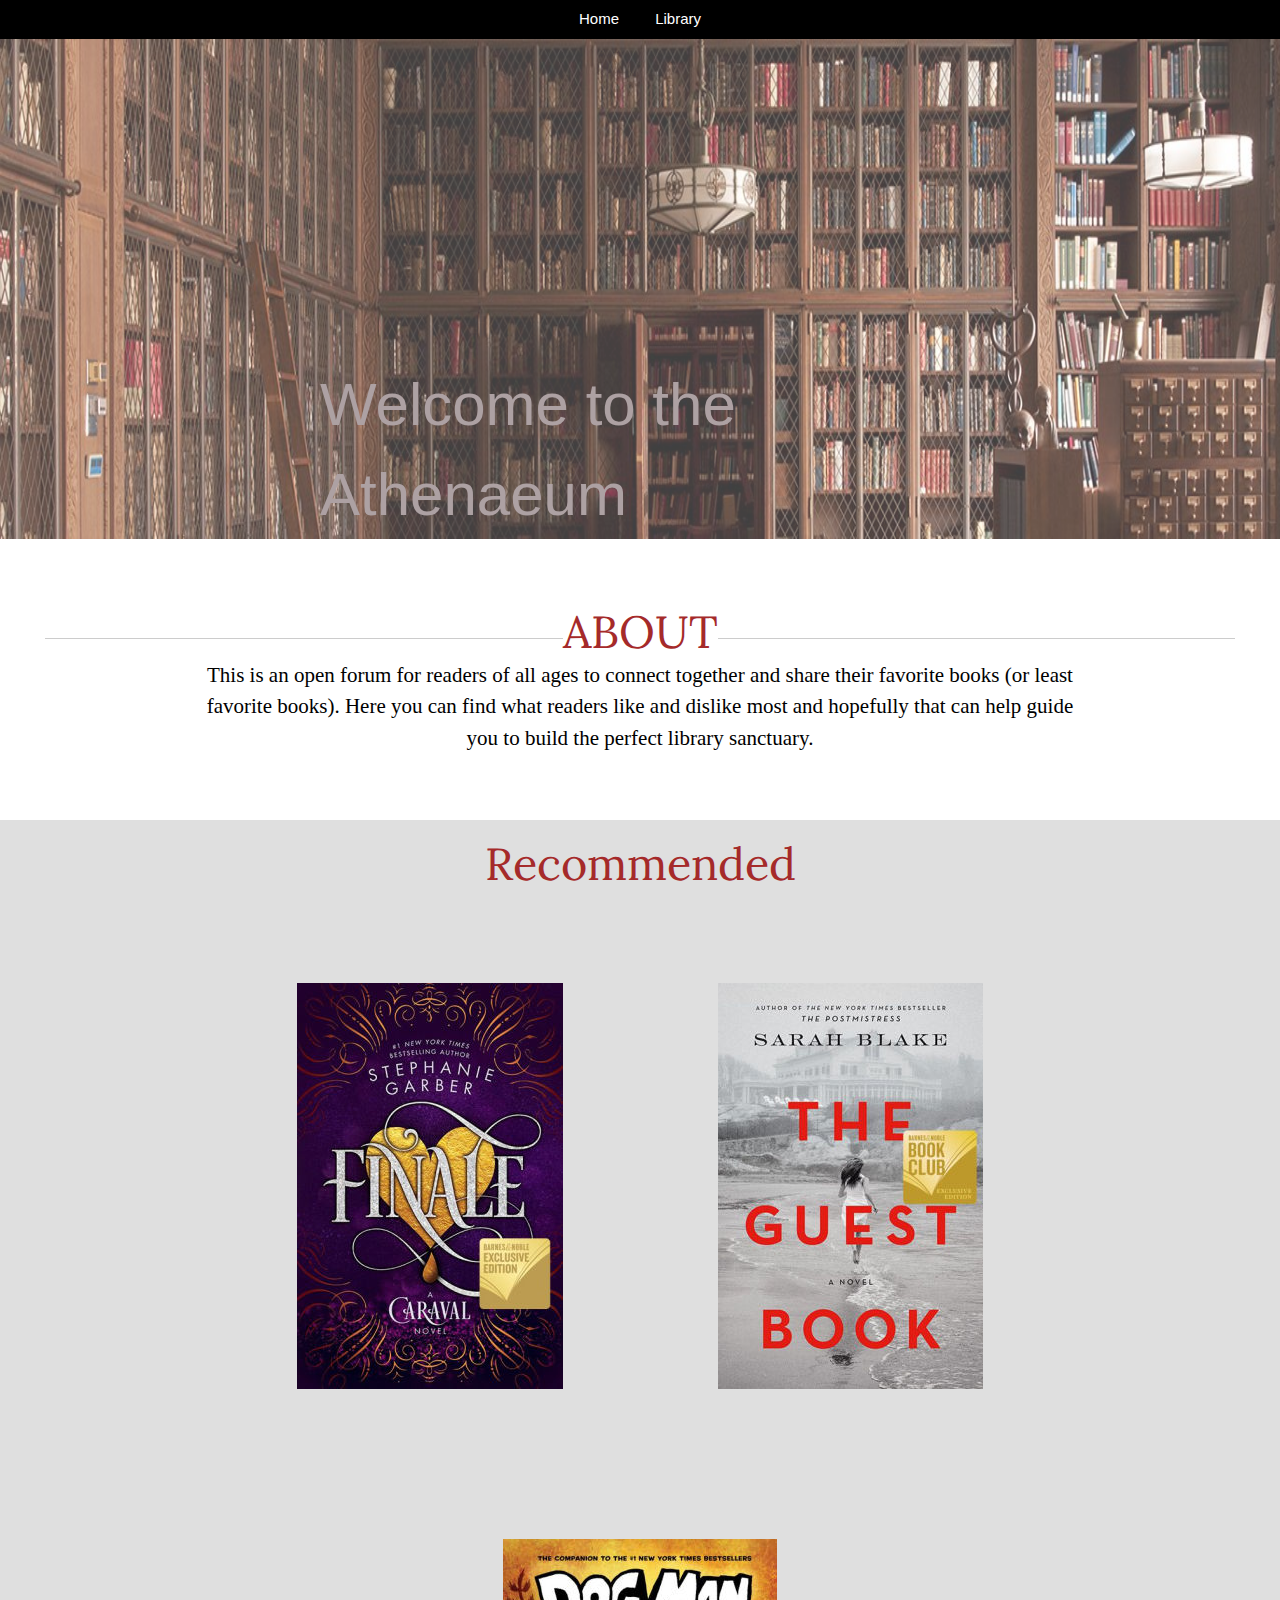
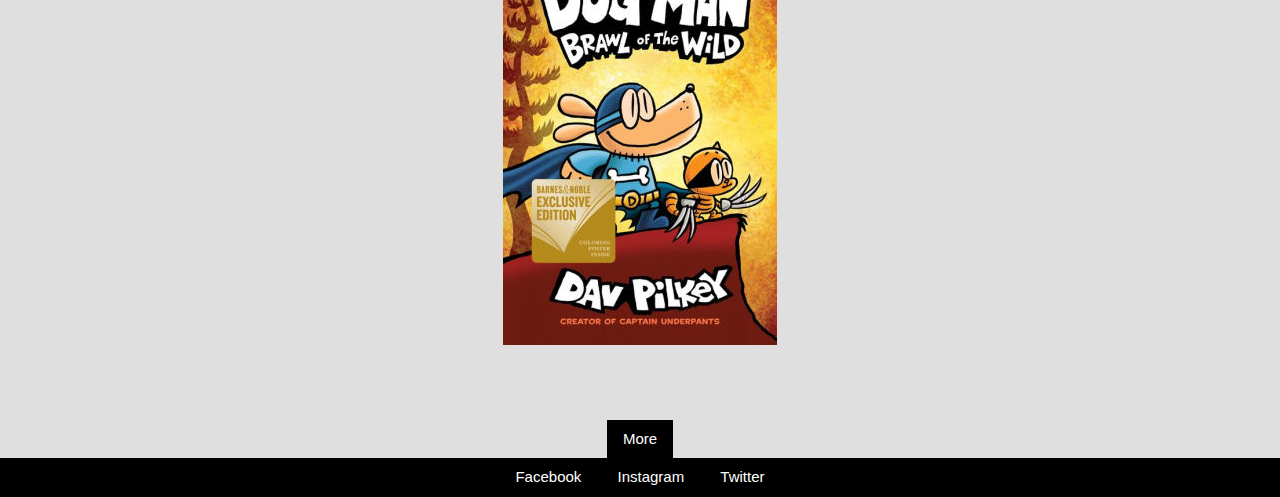
<file: response/index.html>
<!DOCTYPE html>
<html lang="en">

<head>
    <meta charset="UTF-8">
    <meta name="viewport" content="width=device-width, initial-scale=1.0">
    <meta http-equiv="X-UA-Compatible" content="ie=edge">
    <title>Document</title>
    <link href="https://fonts.googleapis.com/css?family=Lora" rel="stylesheet">
    <link rel="stylesheet" href="./styling/w3.css">
    <link rel="stylesheet" href="./styling/style.css">
    
</head>

<body>
    <div class="w3-mobile w3-black" style="text-align:center;">
        <nav>
            <a href="#index.html" class="w3-button">Home</a>
            <a href="./pages/library.html" class="w3-button">Library</a>
        </nav>
    </div>
    
    <div class="w3-image w3-opacity-min">
        <img src="./resources/libban.jpg" alt="picture of library" height="500rem" width="1400rem">
    </div>

    <div class="w3-display-middle w3-display-classes">
        <h1 style="color:rgb(173, 161, 163); font-family: 'Franklin Gothic Medium', 'Arial Narrow', Arial, sans-serif; font-size: 4rem;">
            Welcome to the Athenaeum</h1>
    </div>

    <div style="padding: 3rem;">
        <h1 class="rule">ABOUT</h1>
        <p class="p">This is an open forum for readers of all ages to connect together and share their
            favorite books (or least favorite books). Here you can find what readers like and dislike most and hopefully
            that can help guide you to build the perfect library sanctuary.</p>  
    </div>

    <div class="w3-container" style="background-color: rgb(223, 223, 223); text-align:center;">
        <h2>Recommended</h2>
        <img src="./resources/book2.jpg" alt="book" class="zoom">
        <img src="./resources/book3.jpg" alt="book" class="zoom">
        <img src="./resources/book4.jpg" alt="book" class="zoom">
       
        <div style="text-align:center;">
       <a href="./pages/library.html" target="_blank"><button class="w3-button w3-black w3-display-middle;">More</button></a>
        </div>
    </div>

    <div class="w3-mobile w3-black" style="text-align:center;">
            <nav>
                <a href="https://www.facebook.com/" class="w3-bar-item w3-button" >Facebook</a>
                <a href="https://www.instagram.com/" class="w3-bar-item w3-button" >Instagram</a>
                <a href="https://www.twitter.com/" class="w3-bar-item w3-button" >Twitter</a>
            </nav>
        </div>


</body>

</html>
</file>
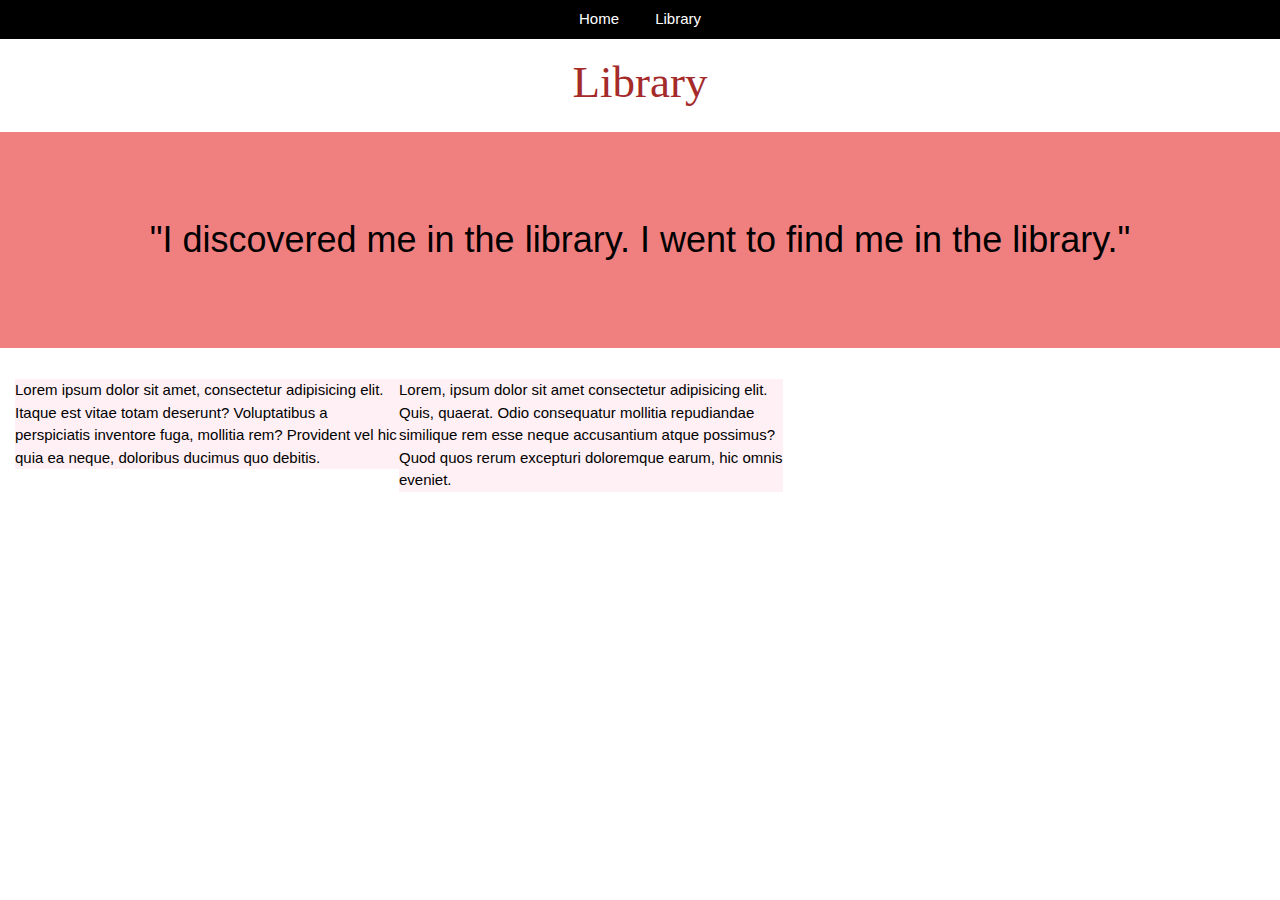
<file: response/pages/library.html>
<!DOCTYPE html>
<html lang="en">

<head>
    <meta charset="UTF-8">
    <meta name="viewport" content="width=device-width, initial-scale=1.0">
    <meta http-equiv="X-UA-Compatible" content="ie=edge">
    <title>Document</title>
    <link href="https://fonts.googleapis.com/css?family=Courgette" rel="stylesheet">
    <link rel="stylesheet" href="../styling/w3.css">
    <link rel="stylesheet" href="../styling/style.css">

</head>

<body>
    <style>
.w3-third {
    float: left;
    width: 30%;
}

    </style>

    <div class="w3-mobile w3-black" style="text-align:center;">
        <nav>
            <a href="../index.html" class="w3-button">Home</a>
            <a href="#library.html" class="w3-button">Library</a>
        </nav>
    </div>
    
    <div>
        <h1 style="text-align:center;">Library</h1>
    </div>

    <div class="w3-panel w3-xxlarge" style="padding:3rem; background-color:lightcoral; text-align: center;">
        <p>"I discovered me in the library. I went to find me in the library."</p>
    </div>
    <div class="w3-third">
        <p style="display:inline-block; width:100%; height:100%; background-color:lavenderblush; margin-left: 1rem; margin-right: 1rem;">Lorem ipsum dolor sit amet, consectetur adipisicing elit. Itaque est vitae totam deserunt? Voluptatibus a perspiciatis inventore fuga, mollitia rem? Provident vel hic quia ea neque, doloribus ducimus quo debitis.</p>
    </div>

    <div class="w3-third">
        <p style="display:inline-block; width:100%; height:100%; background-color:lavenderblush; margin-right: 1rem; margin-left: 1rem;">Lorem, ipsum dolor sit amet consectetur adipisicing elit. Quis, quaerat. Odio consequatur mollitia repudiandae similique rem esse neque accusantium atque possimus? Quod quos rerum excepturi doloremque earum, hic omnis eveniet.</p>
    </div>

</body>

</html>
</file>
<file: response/styling/style.css>
.topnav {
    overflow: hidden;
    background-color: #333;
  }

.h {
    text-align: center;
    font-family: 'Franklin Gothic Medium', 'Arial Narrow', Arial, sans-serif;
    font-size: 3rem;
    color: brown;
}

.p {
    text-align:center; 
    font-family: 'Times New Roman', Times, serif; 
    font-size: 1.4rem;
    display: block;
    margin-left: 10rem;
    margin-right: 10rem;
}

.zoom {
    padding: 5rem;
    transition: transform .2s; 
    width: auto;
    height: auto;
    margin: 0 auto;
  }
  
  .zoom:hover {
    transform: scale(1.2);
  }

  .rule {
    display: -webkit-flex;
    display: flex;
    -webkit-align-items: flex-end;
    align-items: flex-end;
    height: 1em;
    line-height: .3;
  }

  .rule:after, .rule:before {
    content: " ";
    position: relative;
    background-color: #ccc;
    display: block;
    height: 1px;
    -webkit-flex-grow: .5;
    flex-grow: .5;
  }

  h1, h2 {
    font-family: 'Lora', serif;
    font-size: 3rem;
    color: brown;
  }
</file>
